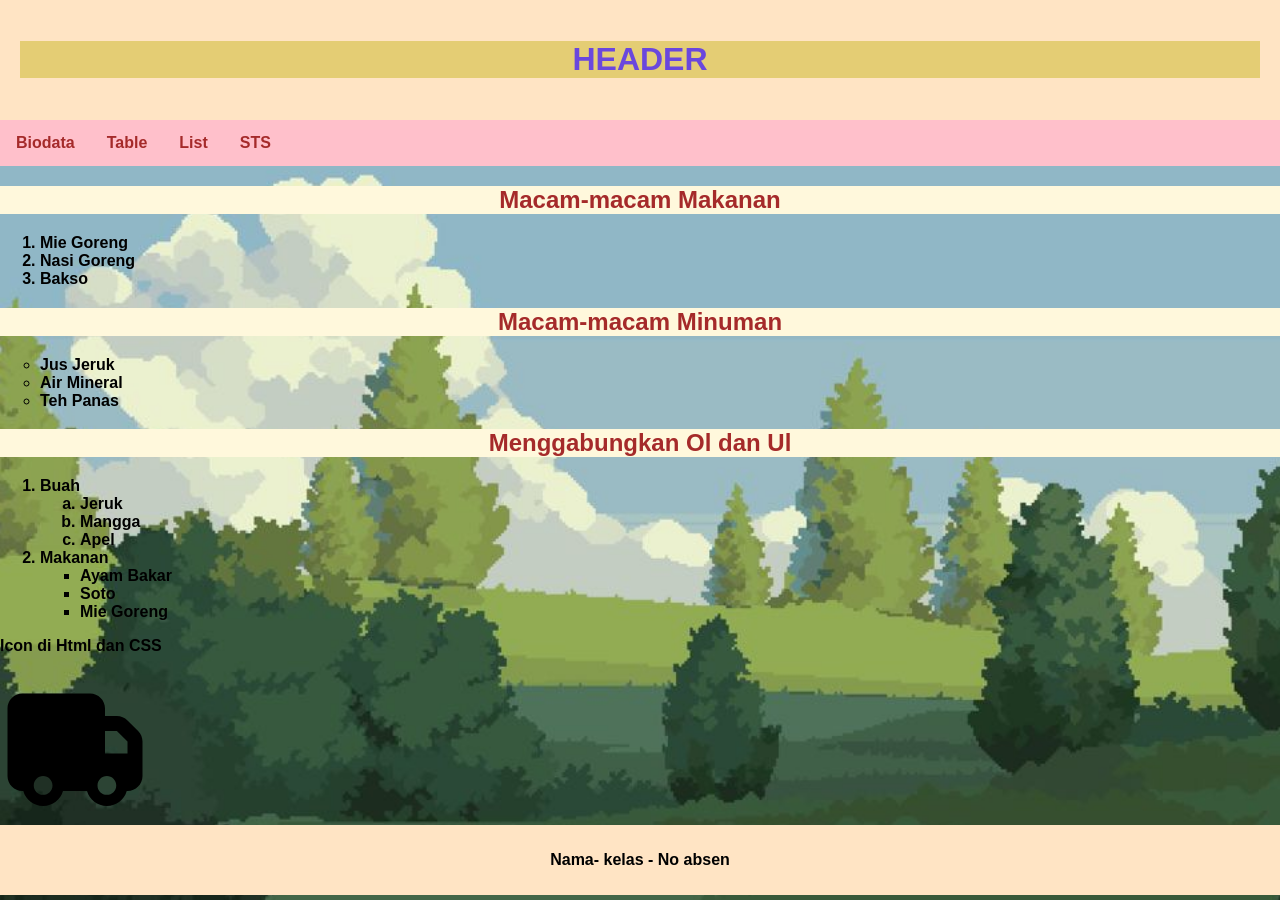
<file: list.html>
<!DOCTYPE html>
<html>
    <head>
        <title>LAYOUT HTML dan CSS</title>
        <link rel="stylesheet" href="index.css">
        <link rel="stylesheet" href="biodatastyle.css">
        <link rel="stylesheet" href="wisata.css">
    </head>
    <body>
        <div class="header">
            <h1>HEADER</h1>
        </div>

        <div class="topnav">
            <a href="index.html">Biodata</a>
            <a href="table.html">Table</a>
            <a href="list.html">List</a>
            <a href="tugas_sts.html">STS</a>
        </div>
        <!-- Orderlist (ol) : type list angka dan huruf (1, A, a, I, i)
            Unorderlist (ul) : type list symbol (disc, circle, square) -->
        <h2>Macam-macam Makanan</h2>
        <ol>
            <li>Mie Goreng</li>
            <li>Nasi Goreng</li>
            <li>Bakso</li>
        </ol>

        <h2>Macam-macam Minuman</h2>
        <ul type="circle">
            <li>Jus Jeruk</li>
            <li>Air Mineral</li>
            <li>Teh Panas</li>
        </ul>
        <h2>Menggabungkan Ol dan Ul</h2>
        <ol>
            <li>Buah</li>
                <ol type="a">
                    <li>Jeruk</li>
                    <li>Mangga</li>
                    <li>Apel</li>
                </ol>
            <li>Makanan</li>
                <ul type="square">
                    <li>Ayam Bakar</li>
                    <li>Soto</li>
                    <li>Mie Goreng</li>
                </ul>
        </ol>

        <p>Icon di Html dan CSS</p>
        <i class="fa-solid fa-truck"></i>
        <svg xmlns="http://www.w3.org/2000/svg" viewBox="0 0 640 640" width="150" height="150"><!--!Font Awesome Free v7.3.1 by @fontawesome - https://fontawesome.com License - https://fontawesome.com/license/free Copyright 2026 Fonticons, Inc.--><path d="M32 160C32 124.7 60.7 96 96 96L384 96C419.3 96 448 124.7 448 160L448 192L498.7 192C515.7 192 532 198.7 544 210.7L589.3 256C601.3 268 608 284.3 608 301.3L608 448C608 483.3 579.3 512 544 512L540.7 512C530.3 548.9 496.3 576 456 576C415.7 576 381.8 548.9 371.3 512L268.7 512C258.3 548.9 224.3 576 184 576C143.7 576 109.8 548.9 99.3 512L96 512C60.7 512 32 483.3 32 448L32 160zM544 352L544 301.3L498.7 256L448 256L448 352L544 352zM224 488C224 465.9 206.1 448 184 448C161.9 448 144 465.9 144 488C144 510.1 161.9 528 184 528C206.1 528 224 510.1 224 488zM456 528C478.1 528 496 510.1 496 488C496 465.9 478.1 448 456 448C433.9 448 416 465.9 416 488C416 510.1 433.9 528 456 528z"/></svg>









       <div class="footer">
            <p>Nama- kelas - No absen</p>

        </div>
    </body>
</html>
</file>
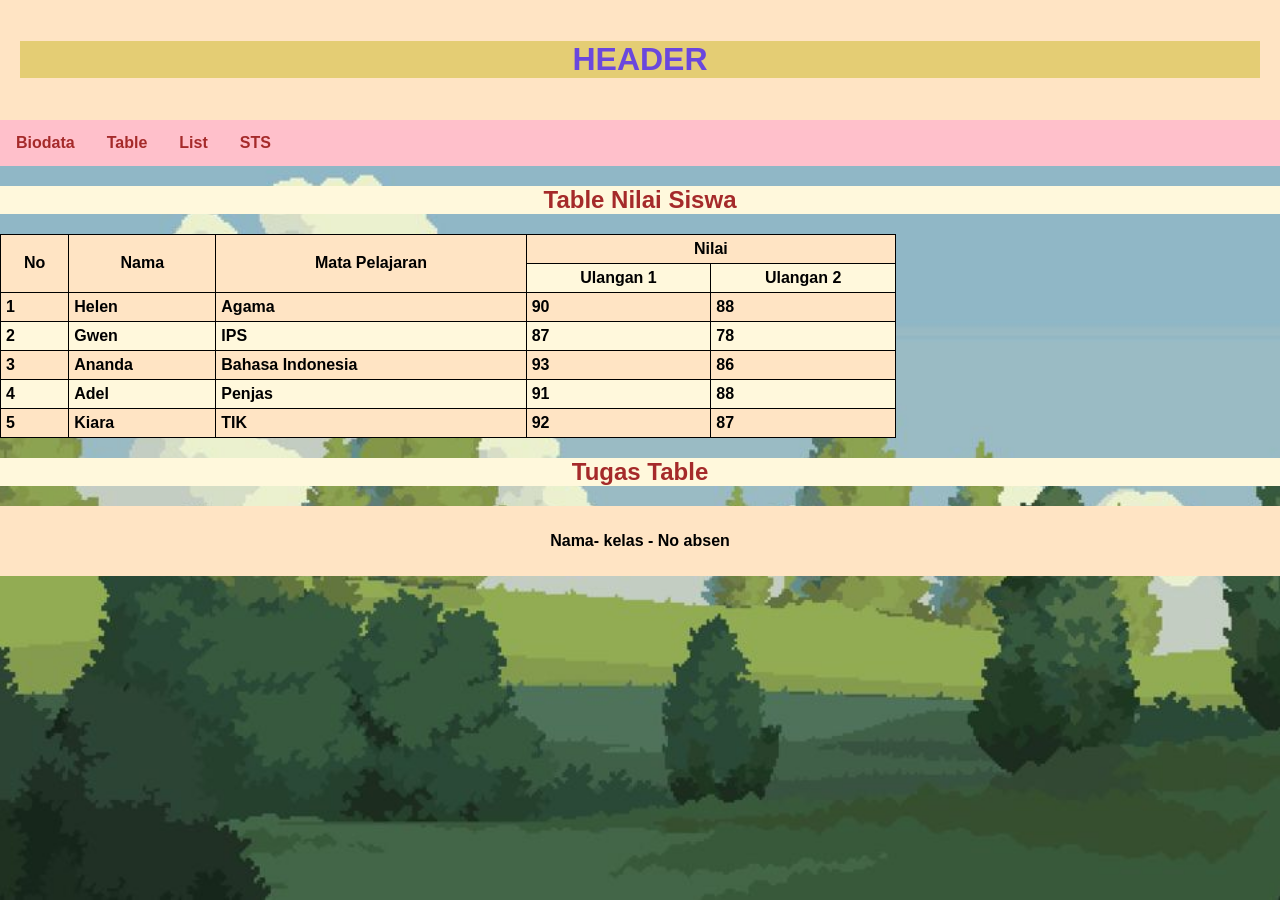
<file: table.html>
<!DOCTYPE html>
<html>
    <head>
        <title>LAYOUT HTML dan CSS</title>
        <link rel="stylesheet" href="index.css">
        <link rel="stylesheet" href="biodatastyle.css">
        <link rel="stylesheet" href="wisata.css">
    </head>
    <body>
        <div class="header">
            <h1>HEADER</h1>
        </div>

        <div class="topnav">
            <a href="index.html">Biodata</a>
            <a href="#table">Table</a>
            <a href="list.html">List</a>
            <a href="tugas_sts.html">STS</a>
        </div>
<!-- Membuat Table Nilai -->
 <h2>Table Nilai Siswa</h2>
 <!-- colspan : menggabungkan kolom
        rowspan : menggabungkan baris -->
 <table>
    <tr>
        <th rowspan="2"> No</th> 
        <th rowspan="2"> Nama</th>
        <th rowspan="2"> Mata Pelajaran</th>
        <th colspan="2"> Nilai</th>
    </tr>
    <tr>
        <th>Ulangan 1</th>
        <th>Ulangan 2</th>
    </tr>
    <tr>
        <td>1</td>
        <td>Helen</td>
        <td>Agama</td>
        <td>90</td>
        <td>88</td>
    </tr>
     <tr>
        <td>2</td>
        <td>Gwen</td>
        <td>IPS</td>
        <td>87</td>
        <td>78</td>
    </tr>
     <tr>
        <td>3</td>
        <td>Ananda</td>
        <td>Bahasa Indonesia</td>
        <td>93</td>
        <td>86</td>
    </tr>
     <tr>
        <td>4</td>
        <td>Adel</td>
        <td>Penjas</td>
        <td>91</td>
        <td>88</td>
    </tr>
     <tr>
        <td>5</td>
        <td>Kiara</td>
        <td>TIK</td>
        <td>92</td>
        <td>87</td>
    </tr>
 </table>
 <h2>Tugas Table</h2>
 <table>
    <tr>

    </tr>
 </table>







         <div class="footer">
            <p>Nama- kelas - No absen</p>

        </div>
    </body>
</html>
</file>
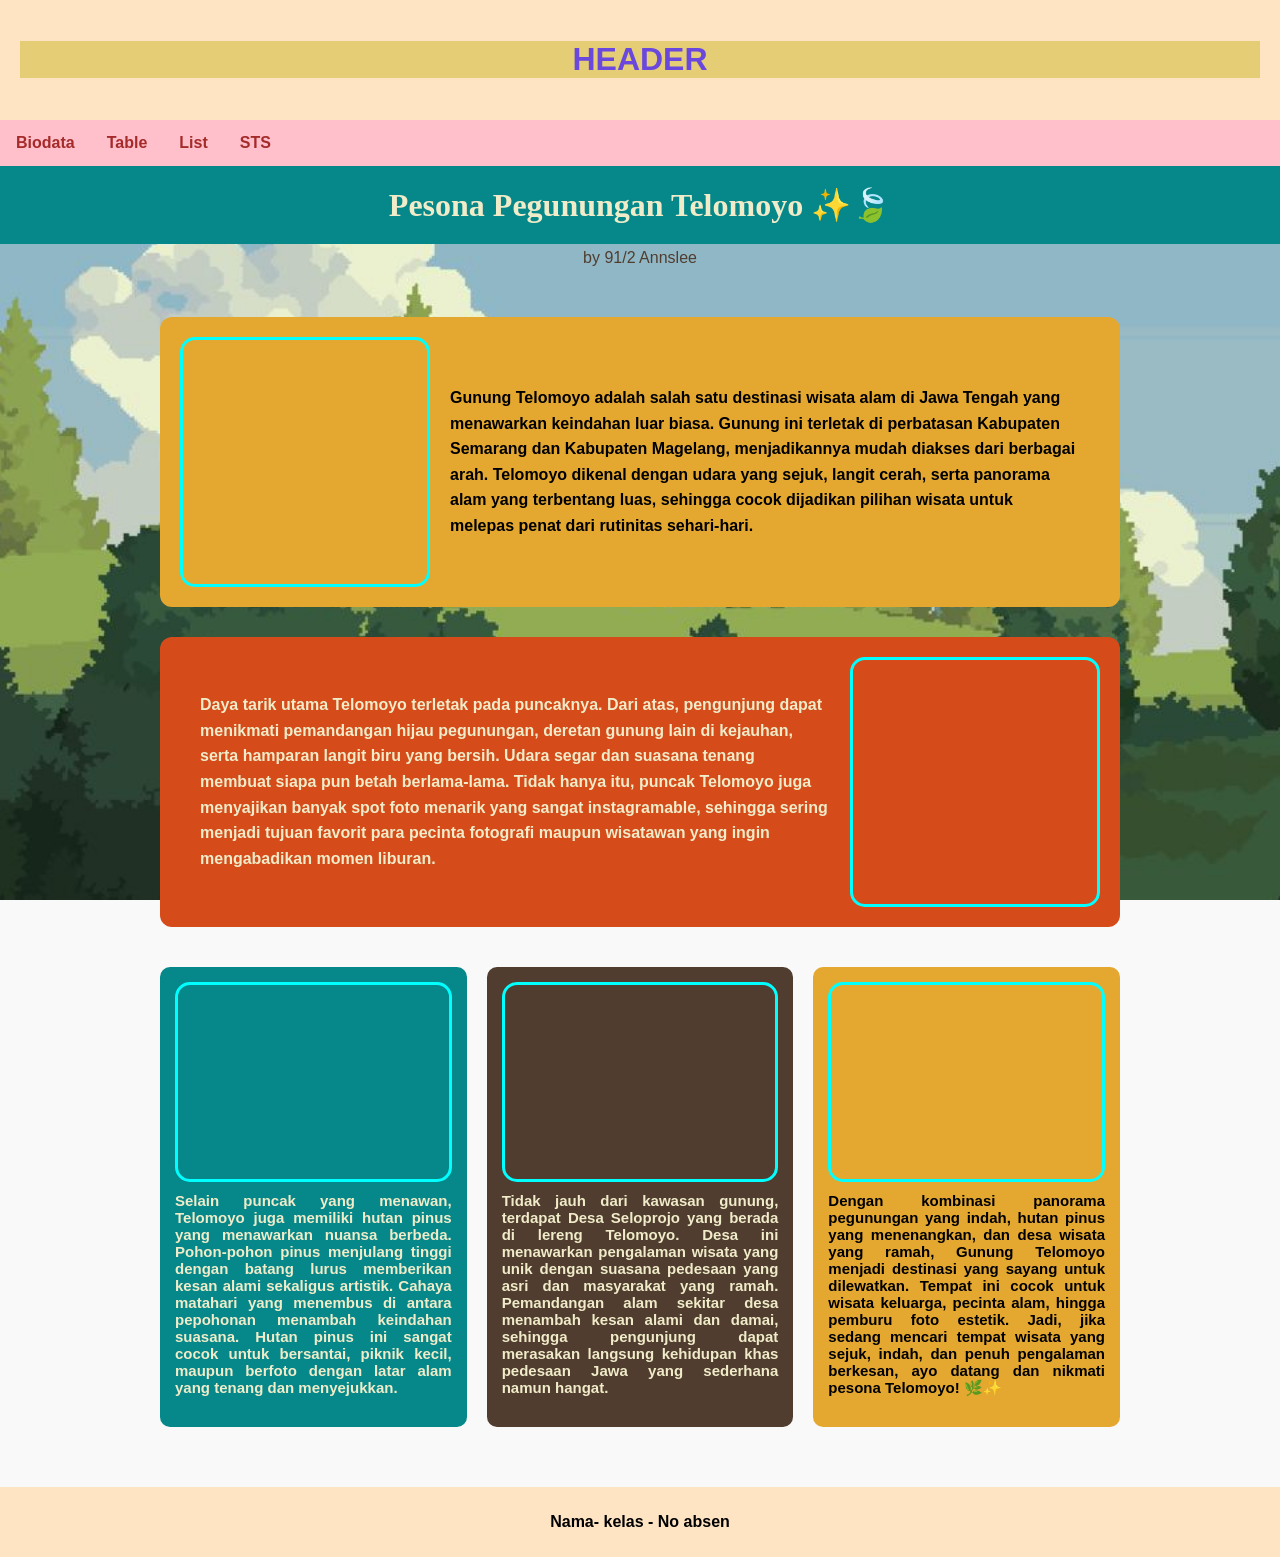
<file: tugas_sts.html>
<!DOCTYPE html>
<html>
    <head>
        <title>LAYOUT HTML dan CSS</title>
        <link rel="stylesheet" href="index.css">
        <link rel="stylesheet" href="biodatastyle.css">
        <link rel="stylesheet" href="wisata.css">
    </head>
    <body>
        <div class="header">
            <h1>HEADER</h1>
        </div>

        <div class="topnav">
            <a href="index.html">Biodata</a>
            <a href="table.html">Table</a>
            <a href="list.html">List</a>
            <a href="tugas_sts.html">STS</a>
        </div>
<!-- isi dengan file sts -->
 <header>
    Pesona Pegunungan Telomoyo ✨🍃
  </header>

<p class="author">by 91/2 Annslee</p>

  <div class="container">

    <section class="row box1">
      <div class="foto">
        <img src="img1.jpg" alt="img1" class="bottom">
        <img src="img1b.jpg" alt="img1 hover" class="top">
      </div>
      <p class="deskripsi">Gunung Telomoyo adalah salah satu destinasi wisata alam di Jawa Tengah yang menawarkan keindahan luar biasa. Gunung ini terletak di perbatasan Kabupaten Semarang dan Kabupaten Magelang, menjadikannya mudah diakses dari berbagai arah. Telomoyo dikenal dengan udara yang sejuk, langit cerah, serta panorama alam yang terbentang luas, sehingga cocok dijadikan pilihan wisata untuk melepas penat dari rutinitas sehari-hari.</p>
    </section>

    <section class="row reverse box2">
      <div class="foto">
        <img src="img2.jpg" alt="img2" class="bottom">
        <img src="img2b.jpg" alt="img2 hover" class="top">
      </div>
      <p class="deskripsi">Daya tarik utama Telomoyo terletak pada puncaknya. Dari atas, pengunjung dapat menikmati pemandangan hijau pegunungan, deretan gunung lain di kejauhan, serta hamparan langit biru yang bersih. Udara segar dan suasana tenang membuat siapa pun betah berlama-lama. Tidak hanya itu, puncak Telomoyo juga menyajikan banyak spot foto menarik yang sangat instagramable, sehingga sering menjadi tujuan favorit para pecinta fotografi maupun wisatawan yang ingin mengabadikan momen liburan.</p>
    </section>

    <section class="cards">
      <div class="card card1">
        <div class="foto">
          <img src="img5.jpeg" alt="img3" class="bottom">
          <img src="img3b.jpg" alt="img3 hover" class="top">
        </div>
        <p>Selain puncak yang menawan, Telomoyo juga memiliki hutan pinus yang menawarkan nuansa berbeda. Pohon-pohon pinus menjulang tinggi dengan batang lurus memberikan kesan alami sekaligus artistik. Cahaya matahari yang menembus di antara pepohonan menambah keindahan suasana. Hutan pinus ini sangat cocok untuk bersantai, piknik kecil, maupun berfoto dengan latar alam yang tenang dan menyejukkan.</p>
      </div>
      <div class="card card2">
        <div class="foto">
          <img src="img4.jpg" alt="img4" class="bottom">
          <img src="img4b.jpg" alt="img4 hover" class="top">
        </div>
        <p>Tidak jauh dari kawasan gunung, terdapat Desa Seloprojo yang berada di lereng Telomoyo. Desa ini menawarkan pengalaman wisata yang unik dengan suasana pedesaan yang asri dan masyarakat yang ramah. Pemandangan alam sekitar desa menambah kesan alami dan damai, sehingga pengunjung dapat merasakan langsung kehidupan khas pedesaan Jawa yang sederhana namun hangat.</p>
      </div>
      <div class="card card3">
        <div class="foto">
          <img src="img3.jpg" alt="img5" class="bottom">
          <img src="img5b.jpg" alt="img5 hover" class="top">
        </div>
        <p>Dengan kombinasi panorama pegunungan yang indah, hutan pinus yang menenangkan, dan desa wisata yang ramah, Gunung Telomoyo menjadi destinasi yang sayang untuk dilewatkan. Tempat ini cocok untuk wisata keluarga, pecinta alam, hingga pemburu foto estetik. Jadi, jika sedang mencari tempat wisata yang sejuk, indah, dan penuh pengalaman berkesan, ayo datang dan nikmati pesona Telomoyo! 🌿✨

</p>
      </div>
    </section>
  </div>




        <div class="footer">
            <p>Nama- kelas - No absen</p>

        </div>
</file>
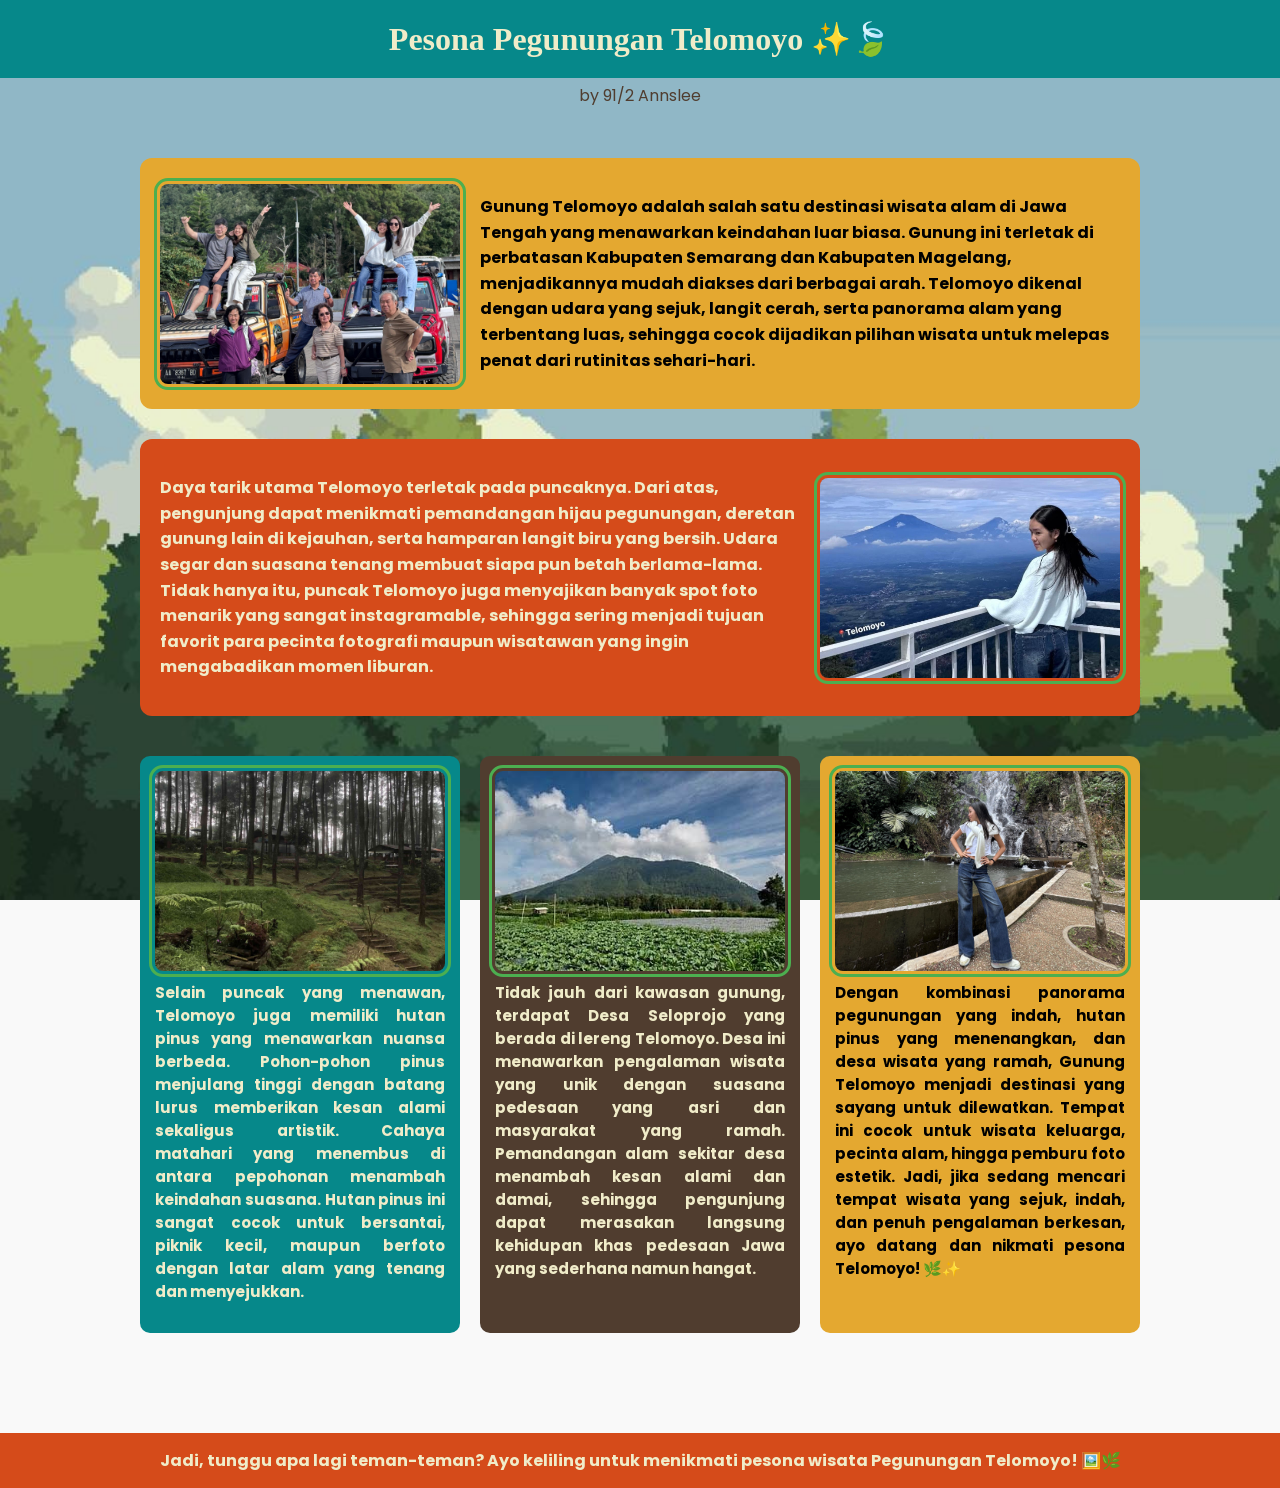
<file: wisata.html>
<!DOCTYPE html>
<html>
<head>
  <title>Wisata Dalam Negeri</title>
  <link rel="stylesheet" href="wisata.css">
  <link href="https://fonts.googleapis.com/css2?family=Poppins:wght@400;600&family=Merriweather&display=swap" rel="stylesheet">
</head>
<body>

  <header>
    Pesona Pegunungan Telomoyo ✨🍃
  </header>

<p class="author">by 91/2 Annslee</p>

  <div class="container">

    <section class="row box1">
      <div class="foto">
        <img src="img1.jpg" alt="img1" class="bottom">
        <img src="img1b.jpg" alt="img1 hover" class="top">
      </div>
      <p class="deskripsi">Gunung Telomoyo adalah salah satu destinasi wisata alam di Jawa Tengah yang menawarkan keindahan luar biasa. Gunung ini terletak di perbatasan Kabupaten Semarang dan Kabupaten Magelang, menjadikannya mudah diakses dari berbagai arah. Telomoyo dikenal dengan udara yang sejuk, langit cerah, serta panorama alam yang terbentang luas, sehingga cocok dijadikan pilihan wisata untuk melepas penat dari rutinitas sehari-hari.</p>
    </section>

    <section class="row reverse box2">
      <div class="foto">
        <img src="img2.jpg" alt="img2" class="bottom">
        <img src="img2b.jpg" alt="img2 hover" class="top">
      </div>
      <p class="deskripsi">Daya tarik utama Telomoyo terletak pada puncaknya. Dari atas, pengunjung dapat menikmati pemandangan hijau pegunungan, deretan gunung lain di kejauhan, serta hamparan langit biru yang bersih. Udara segar dan suasana tenang membuat siapa pun betah berlama-lama. Tidak hanya itu, puncak Telomoyo juga menyajikan banyak spot foto menarik yang sangat instagramable, sehingga sering menjadi tujuan favorit para pecinta fotografi maupun wisatawan yang ingin mengabadikan momen liburan.</p>
    </section>

    <section class="cards">
      <div class="card card1">
        <div class="foto">
          <img src="img5.jpeg" alt="img3" class="bottom">
          <img src="img3b.jpg" alt="img3 hover" class="top">
        </div>
        <p>Selain puncak yang menawan, Telomoyo juga memiliki hutan pinus yang menawarkan nuansa berbeda. Pohon-pohon pinus menjulang tinggi dengan batang lurus memberikan kesan alami sekaligus artistik. Cahaya matahari yang menembus di antara pepohonan menambah keindahan suasana. Hutan pinus ini sangat cocok untuk bersantai, piknik kecil, maupun berfoto dengan latar alam yang tenang dan menyejukkan.</p>
      </div>
      <div class="card card2">
        <div class="foto">
          <img src="img4.jpg" alt="img4" class="bottom">
          <img src="img4b.jpg" alt="img4 hover" class="top">
        </div>
        <p>Tidak jauh dari kawasan gunung, terdapat Desa Seloprojo yang berada di lereng Telomoyo. Desa ini menawarkan pengalaman wisata yang unik dengan suasana pedesaan yang asri dan masyarakat yang ramah. Pemandangan alam sekitar desa menambah kesan alami dan damai, sehingga pengunjung dapat merasakan langsung kehidupan khas pedesaan Jawa yang sederhana namun hangat.</p>
      </div>
      <div class="card card3">
        <div class="foto">
          <img src="img3.jpg" alt="img5" class="bottom">
          <img src="img5b.jpg" alt="img5 hover" class="top">
        </div>
        <p>Dengan kombinasi panorama pegunungan yang indah, hutan pinus yang menenangkan, dan desa wisata yang ramah, Gunung Telomoyo menjadi destinasi yang sayang untuk dilewatkan. Tempat ini cocok untuk wisata keluarga, pecinta alam, hingga pemburu foto estetik. Jadi, jika sedang mencari tempat wisata yang sejuk, indah, dan penuh pengalaman berkesan, ayo datang dan nikmati pesona Telomoyo! 🌿✨

</p>
      </div>
    </section>
  </div>

  <footer>
    Jadi, tunggu apa lagi teman-teman? Ayo keliling untuk menikmati pesona wisata Pegunungan Telomoyo! 🖼️🌿
  </footer>
</body>
</html>
</file>
<file: index.css>
*{
    box-sizing: border-box;
}
body{
    margin: 0;
}
/* style header */
.header{
    background-color: bisque;
    padding: 20px;
    text-align: center;
}
/* style untuk navigator menu */
.topnav{
    overflow: hidden;
    background-color: pink;
}
.topnav a{
    float: left;
    display: block;
    color: brown;
    text-align: center;
    padding: 14px 16px;
    text-decoration: none;
}
.topnav a:hover{
    background-color: beige;
    color: brown;
}
/* style pada content */
.column{
    float: left;
    padding: 10px;
}
.column.side{
    width: 25%;
}
.column.middle{
    width: 50%;
}
.row::after{
    content: "";
    display: table;
    clear: both;
}
.footer{
    background-color: bisque;
    padding: 10px;
    text-align: center;
}

/* Style pada Table */
table, th, td{
    border: 1px solid black;
}
table{
    border-collapse: collapse;
    width: 70%;
}
th, td{
    padding: 5px;
}
tr{
    background-color: bisque;
}
tr:nth-child(even){
    background-color: cornsilk;
}
tr:hover{
    background-color: honeydew;
}
</file>
<file: biodatastyle.css>
body{
    background-image: url("background.jpg");
    background-size: cover;
    background-position: center;
}
h2{
    background-color: cornsilk;
    color: brown;
    text-align: center;
}
h1{
    background-color: rgb(228, 205, 116);
    color: rgb(106, 71, 221);
    text-align: center;
   
}
div.biodata{
    margin: 30px auto;
    width: 70%;
    background-color: rgb(240, 212, 191);
    color: hotpink;
    padding: 30px;
    border-radius: 12px;
}

div.content{
    display: flex;
    align-items: center;
    justify-content: center;
    gap: 60px;
}

div.foto{
    position: relative;
    width: 250px;
    height: 250px;
    overflow: hidden;
    border-radius: 15px;
    cursor: pointer;
    display: flex;
    align-items: center;
    justify-content: center;
    border: 3px solid aqua;
}

div.foto img{
    position: absolute;
    width: 100%;
    height: 100%;
    object-fit: cover;
    object-position: center;
    transition: transform 0.5s ease, opacity 0.5s ease;
}
.foto img.top{
    opacity: 1;
    z-index: 2;
}
.foto:hover img.top{
    opacity: 0;
    transform: scale(1.1);
}
.foto img.bottom{
     opacity: 0; /* nilai diturunkan menjadi 0*/
    z-index: 1; /* nilai diturunkan menjadi 1 */
}
.foto:hover img.bottom{
    opacity: 1; /* nilai dinaikan menjadi 1*/
    transform: scale(1.1);
}
div.makanan{
    display: flex;
    justify-content: center;
    gap: 20px;
    text-align: center;
}
img{
    padding: 10px;
}
div.nasgor{
    width:250px;
    height:280px;
    border-radius: 25px;    
    box-shadow: 0 4px 8px 0 rgba(96, 56, 56, 0.985);
    margin-bottom: 25px;
    background-color: cornsilk;
}
div.nasgor:hover{
    overflow: hidden;
    transition: transform 0.3s ease;
    transform: scale(1.1);
}
div.ayam{
    width:250px;
    height:280px;
    border-radius: 25px;    
    box-shadow: 0 4px 8px 0 rgba(96, 56, 56, 0.985);
    margin-bottom: 25px;
    background-color: cornsilk;
}
div.ayam:hover{
    overflow: hidden;
    transition: transform 0.3s ease;
    transform: scale(1.1);
}
div.mie{
    width:250px;
    height:280px;
    border-radius: 25px;    
    box-shadow: 0 4px 8px 0 rgba(96, 56, 56, 0.985);
    margin-bottom: 25px;
    background-color: cornsilk;
}
div.mie:hover{
    overflow: hidden;
    transition: transform 0.3s ease;
    transform: scale(1.1);
}
div.nasi{
    width:250px;
    height:280px;
    border-radius: 25px;    
    box-shadow: 0 4px 8px 0 rgba(96, 56, 56, 0.985);
    margin-bottom: 25px;
    background-color: cornsilk;
}
div.nasi:hover{
    overflow: hidden;
    transition: transform 0.3s ease;
    transform: scale(1.1);
}
</file>
<file: wisata.css>
body {
  font-family:'Poppins', sans-serif; 
  font-weight:bold;
  background-color: #f9f9f9;
  margin: 0;
  padding: 0;
  background-image:url("bg.jpg");
  background-size:cover;
  background-position:center;
  background-attachment:fixed;
}

header {
    font-family:'JosephSophia',cursive;
  background: #06888a;
  color: #f0ecc9;
  text-align: center;
  padding: 20px;
  font-size: 32px;
  font-weight: bold;
}

@font-face{
    font-family: 'ab';
    src: url(josephsophia.ttf) format ('truetype');
    font-weight:normal;
    font-style:bold;
}

.author{
    font-size: 16px;
    font-weight: normal;
    margin: 5px 0 0 0;
    color:#503d2f;
    text-align:center;
}

.container {
  max-width: 1000px;
  margin: auto;
  padding: 20px;
}

.row {
  display: flex;
  align-items: center;
  justify-content: space-between;
  margin: 30px 0;
  gap: 20px;
  background: #d54b1a;
  padding: 20px;
  border-radius: 12px;
  box-shadow: 0 4px 10px rgba (0,0,0,0.1);
}

.box1{
    background:#e4a830;
}

.box2{
    background:#d54b1a;
    color:#f0ecc9;
}

.row.reverse {
  flex-direction: row-reverse;
}

.row img {
  width: 300px;
  height: 200px;
  object-fit: cover;
  border-radius: 8px;
  outline:3px solid #06888a;
  outline-offset: 3px;
}

.deskripsi {
  flex: 1;
  font-size: 16px;
  line-height: 1.6;
}

.cards {
  display: flex;
  justify-content: space-between;
  gap: 20px;
  margin: 40px 0;
}

.card {  
  background: #e4a830;
  border-radius: 10px;
  padding: 15px;
  text-align: justify;
  flex:1;
}

.card1{
    background:#06888a;
    color:#f0ecc9;
}

.card2{
    background:#503d2f;
    color:#f0ecc9;
}

.card3{
    background:#e4a830
}

.card img {
  width: 100%;
  height: 200px;
  object-fit: cover;
  border-radius: 8px;
  outline: 3px solid #06888a;
  outline-offset: 3px;
}

.card p {
  margin-top: 10px;
  font-size: 15px;
}

footer{
    background:#d54b1a;
    color:#f0ecc9;
    text-align:center;
    padding: 15px;
    margin-top: 40px;
}

.foto {
  position: relative;
  width: 300px;    /* sama kayak ukuran row img */
  height: 200px;
}

.card .foto {
  width: 100%;
  height: 200px;
}

.foto img {
  position: absolute;
  top: 0;
  left: 0;
  width: 100%;
  height: 100%;
  object-fit: cover;
  border-radius: 8px;
  outline: 3px solid #4CAF50;
  outline-offset: 3px;
  transition: opacity 0.5s ease;
}

.foto img.top {
  opacity: 0;
}

.foto:hover img.top {
  opacity: 1;
}

.foto:hover img.bottom {
  opacity: 0;
}
</file>
